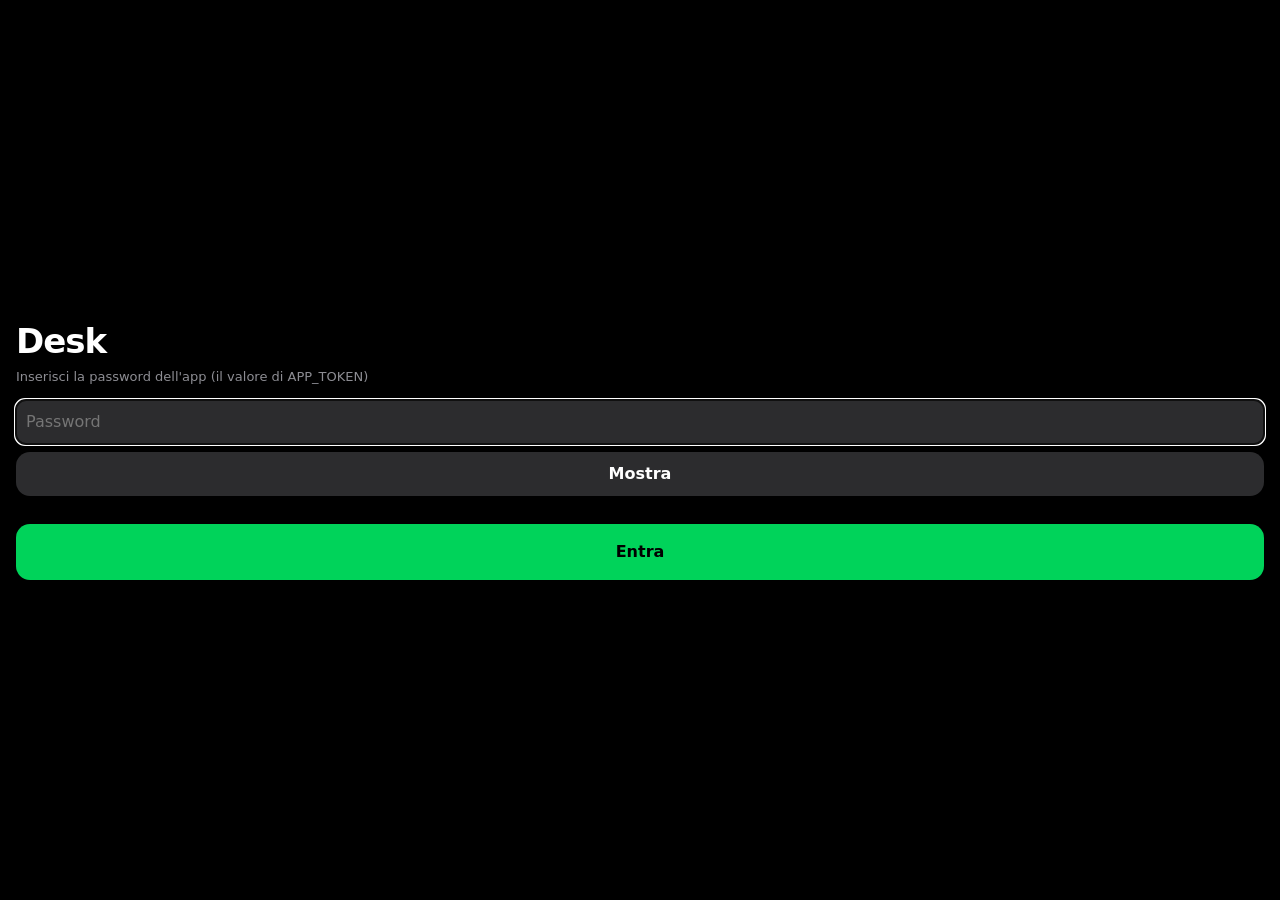
<file: desk/web/index.html>
<!doctype html>
<html lang="it"><head><meta charset="utf-8">
<meta name="viewport" content="width=device-width,initial-scale=1,viewport-fit=cover">
<meta name="apple-mobile-web-app-capable" content="yes">
<meta name="apple-mobile-web-app-status-bar-style" content="black">
<link rel="manifest" href="/manifest.json"><title>Desk</title>
<style>
:root{--bg:#000;--card:#1c1c1e;--tx:#fff;--t2:rgba(235,235,245,.6);--g:#00d35a;--r:#ff453a;--o:#ff9f0a}
*{box-sizing:border-box}body{margin:0;background:var(--bg);color:var(--tx);font:16px -apple-system,system-ui,sans-serif;
padding:calc(16px + env(safe-area-inset-top)) 16px calc(24px + env(safe-area-inset-bottom));font-variant-numeric:tabular-nums}
h1{font-size:15px;font-weight:600;color:var(--t2);margin:20px 0 4px}
.bal{font-size:56px;font-weight:700;letter-spacing:-1px}.row{display:flex;gap:8px;align-items:center;flex-wrap:wrap}
.pill{border-radius:999px;padding:4px 10px;font-size:13px;font-weight:600;background:var(--card)}
.paper{background:var(--o);color:#000}.live{background:var(--r)}
.card{background:var(--card);border-radius:16px;padding:14px;margin:8px 0}
button{font:inherit;font-weight:600;border:0;border-radius:14px;min-height:56px;width:100%;color:#000}
#go{font-size:20px;margin:16px 0}.on{background:var(--r);color:#fff}.off{background:var(--g)}
a.btn{display:block;text-align:center;background:var(--g);color:#000;text-decoration:none;font-weight:600;border-radius:12px;padding:12px;margin-top:8px}
.pos{color:var(--g)}.neg{color:var(--r)}.sub{color:var(--t2);font-size:13px}
#err{color:var(--r);font-size:13px;min-height:16px}
#login{position:fixed;inset:0;background:var(--bg);display:none;flex-direction:column;justify-content:center;padding:0 16px}
#login.show{display:flex}
input{width:100%;min-height:44px;border-radius:10px;border:0;background:#2c2c2e;color:#fff;padding:0 10px;font:inherit}
</style></head><body>
<div id="login"><div class="bal" style="font-size:34px">Desk</div>
<div class="sub" style="margin:8px 0 16px">Inserisci la password dell'app (il valore di APP_TOKEN)</div>
<input id="pw" type="password" autocomplete="current-password" autocapitalize="none" autocorrect="off" spellcheck="false" placeholder="Password">
<button id="show" style="margin-top:8px;min-height:44px;background:#2c2c2e;color:#fff">Mostra</button>
<div id="lerr" class="sub" style="color:var(--r);min-height:20px;margin-top:8px"></div>
<button id="enter" class="off">Entra</button></div>
<div class="row"><div class="bal" id="bal">–</div><span class="pill" id="mode"></span></div>
<div class="sub" id="pnl">&nbsp;</div><div id="err"></div>
<button id="go" class="off">…</button>
<div class="sub" id="status"></div>
<h1>Posizioni aperte</h1><div id="open"><div class="sub">Nessuna</div></div>
<h1>Attività</h1><div id="act"></div>
<h1>Impostazioni rapide</h1>
<div class="card"><div class="sub">Stop %</div><input id="s_stop" type="number" step="0.5" inputmode="decimal">
<div class="sub" style="margin-top:8px">Stack % per trade</div><input id="s_pct" type="number" step="0.5" inputmode="decimal"></div>
<h1>Diagnostica</h1>
<div class="sub">Controlla dal server che le fonti dati rispondano come si aspetta il desk (circa 1 minuto).</div>
<button id="diag" style="margin-top:8px;background:#0a84ff;color:#fff">Avvia diagnostica</button>
<div id="diagout"></div>
<button id="logout" style="margin-top:24px;background:#2c2c2e;color:#fff">Esci</button>
<script src="app.js"></script></body></html>
</file>
